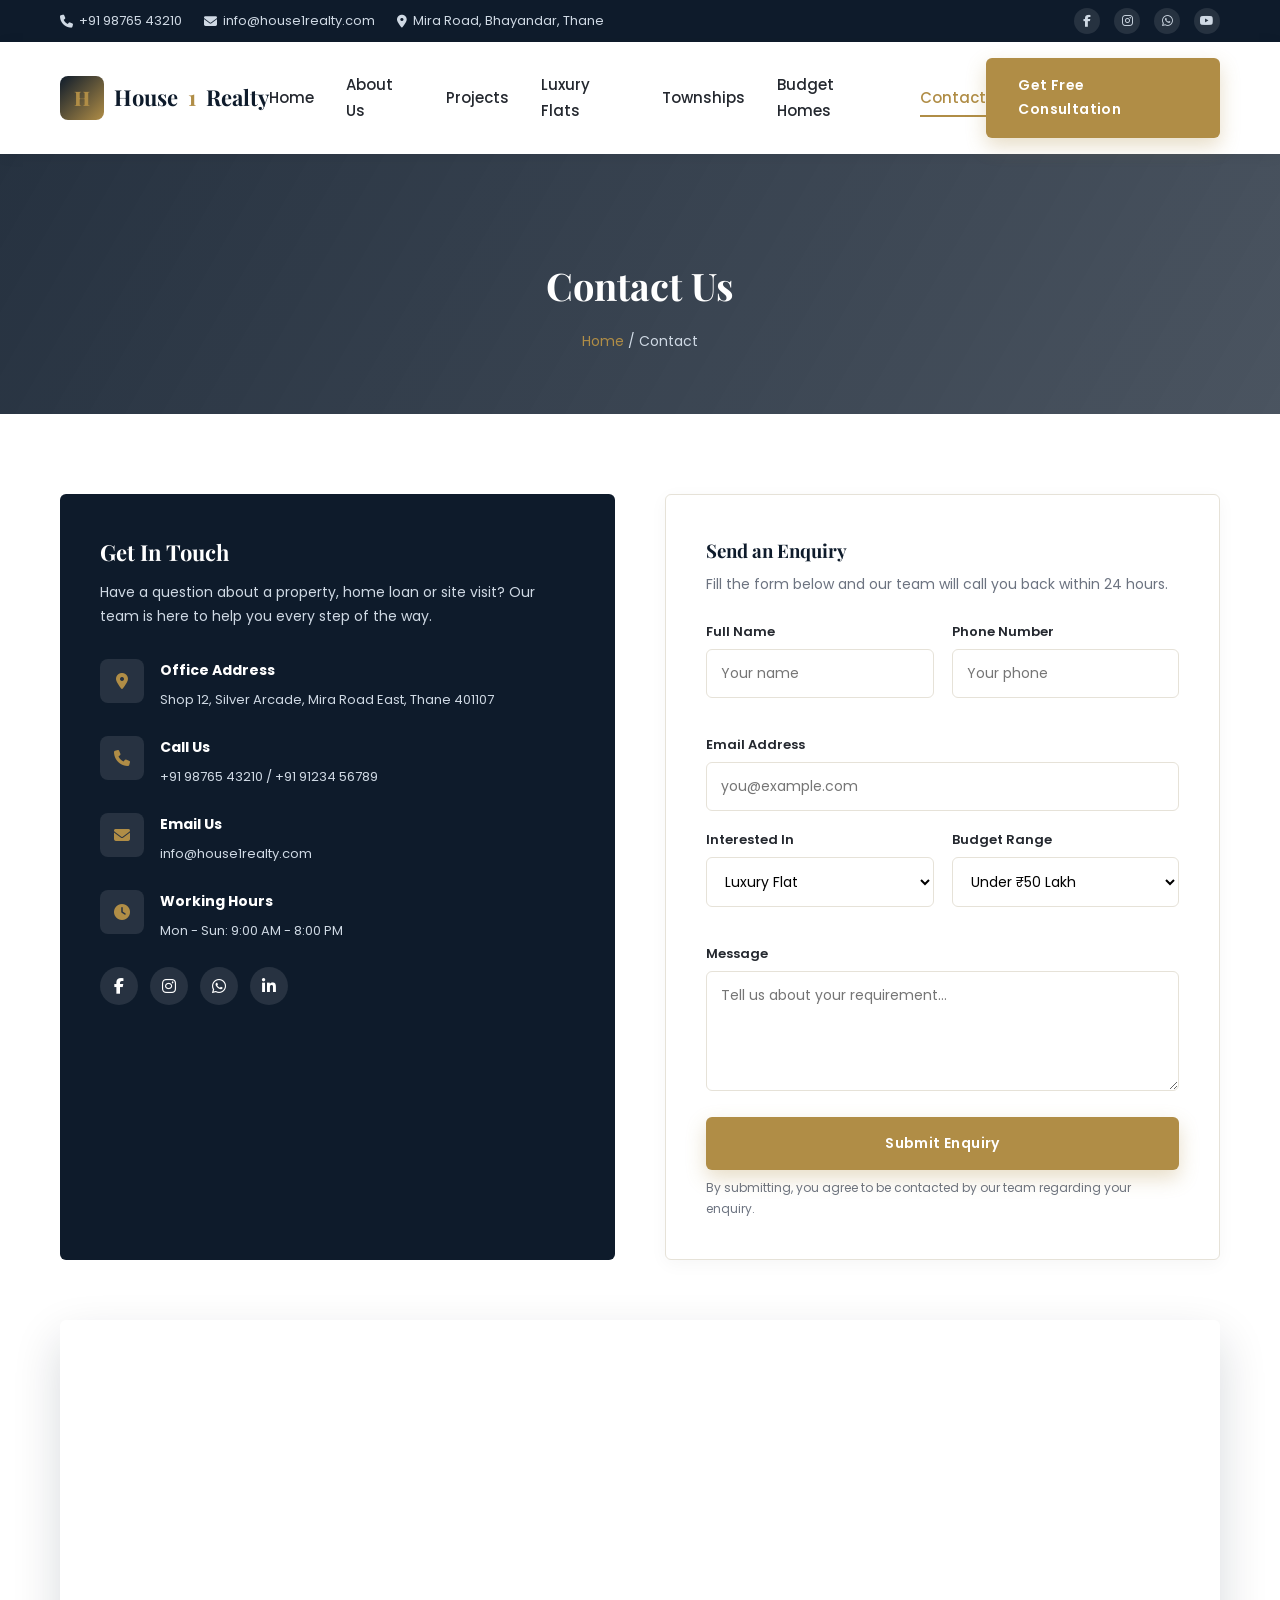
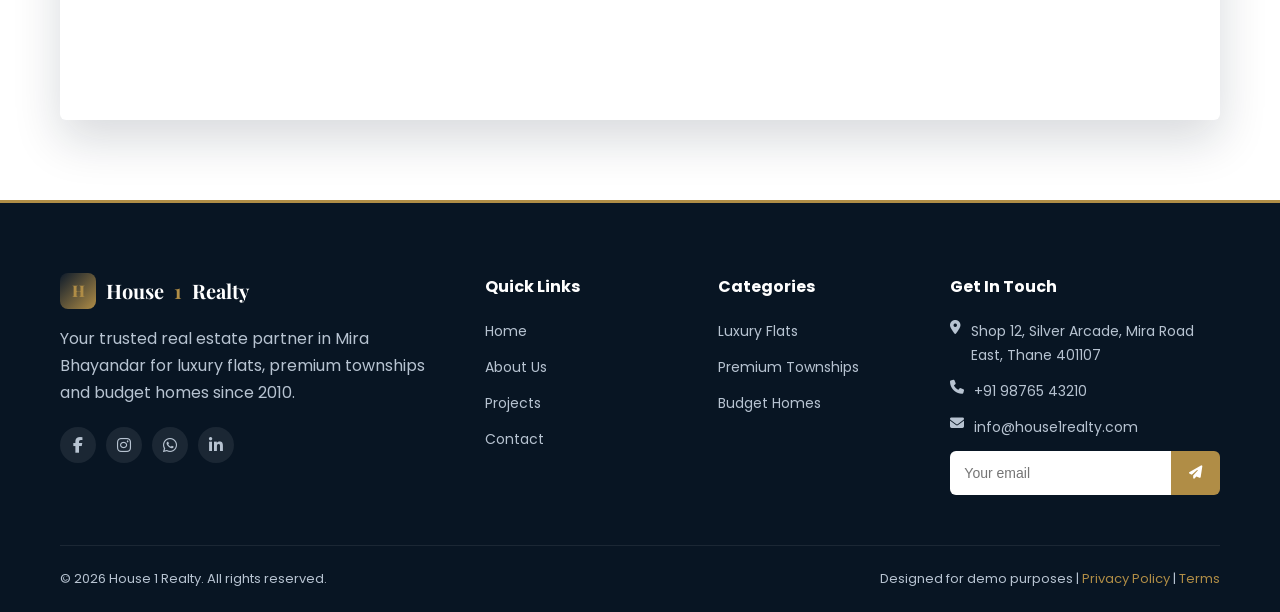
<file: contact.html>
<!DOCTYPE html>
<html lang="en">
<head>
<meta charset="UTF-8">
<meta name="viewport" content="width=device-width, initial-scale=1.0">
<title>Contact Us | House 1 Realty</title>
<meta name="description" content="Get in touch with House 1 Realty for luxury flats, premium townships and budget homes in Mira Bhayandar.">
<link rel="preconnect" href="https://fonts.googleapis.com">
<link rel="preconnect" href="https://fonts.gstatic.com" crossorigin>
<link href="https://fonts.googleapis.com/css2?family=Poppins:wght@400;500;600;700;800&family=Playfair+Display:wght@600;700;800&display=swap" rel="stylesheet">
<link rel="stylesheet" href="https://cdnjs.cloudflare.com/ajax/libs/font-awesome/6.5.1/css/all.min.css">
<link rel="icon" type="image/svg+xml" href="images/favicon.svg">
<link rel="stylesheet" href="css/style.css">
</head>
<body>

<div class="topbar">
  <div class="container">
    <div class="topbar-left">
      <span><i class="fa-solid fa-phone"></i> +91 98765 43210</span>
      <span><i class="fa-solid fa-envelope"></i> info@house1realty.com</span>
      <span><i class="fa-solid fa-location-dot"></i> Mira Road, Bhayandar, Thane</span>
    </div>
    <div class="topbar-right">
      <a href="#"><i class="fa-brands fa-facebook-f"></i></a>
      <a href="#"><i class="fa-brands fa-instagram"></i></a>
      <a href="#"><i class="fa-brands fa-whatsapp"></i></a>
      <a href="#"><i class="fa-brands fa-youtube"></i></a>
    </div>
  </div>
</div>

<header class="header">
  <div class="container">
    <a href="index.html" class="logo">
      <span class="logo-mark">H</span>
      House<span> 1</span> Realty
    </a>
    <nav class="nav">
      <a href="index.html">Home</a>
      <a href="about.html">About Us</a>
      <a href="projects.html">Projects</a>
      <a href="projects.html#luxury">Luxury Flats</a>
      <a href="projects.html#township">Townships</a>
      <a href="projects.html#budget">Budget Homes</a>
      <a href="contact.html" class="active">Contact</a>
    </nav>
    <div class="header-cta">
      <a href="contact.html" class="btn btn-primary">Get Free Consultation</a>
      <button class="menu-toggle" aria-label="Toggle menu"><span></span><span></span><span></span></button>
    </div>
  </div>
</header>
<div class="nav-overlay"></div>

<section class="page-banner">
  <div class="container">
    <h1>Contact Us</h1>
    <div class="breadcrumb"><a href="index.html">Home</a> / Contact</div>
  </div>
</section>

<section class="section">
  <div class="container">
    <div class="contact-wrap">
      <div class="contact-info-card">
        <h3>Get In Touch</h3>
        <p>Have a question about a property, home loan or site visit? Our team is here to help you every step of the way.</p>

        <div class="contact-item">
          <div class="icon"><i class="fa-solid fa-location-dot"></i></div>
          <div><strong>Office Address</strong><span>Shop 12, Silver Arcade, Mira Road East, Thane 401107</span></div>
        </div>
        <div class="contact-item">
          <div class="icon"><i class="fa-solid fa-phone"></i></div>
          <div><strong>Call Us</strong><span>+91 98765 43210 / +91 91234 56789</span></div>
        </div>
        <div class="contact-item">
          <div class="icon"><i class="fa-solid fa-envelope"></i></div>
          <div><strong>Email Us</strong><span>info@house1realty.com</span></div>
        </div>
        <div class="contact-item">
          <div class="icon"><i class="fa-solid fa-clock"></i></div>
          <div><strong>Working Hours</strong><span>Mon - Sun: 9:00 AM - 8:00 PM</span></div>
        </div>

        <div class="contact-social">
          <a href="#"><i class="fa-brands fa-facebook-f"></i></a>
          <a href="#"><i class="fa-brands fa-instagram"></i></a>
          <a href="#"><i class="fa-brands fa-whatsapp"></i></a>
          <a href="#"><i class="fa-brands fa-linkedin-in"></i></a>
        </div>
      </div>

      <form class="contact-form" data-enquiry>
        <h3 style="color:var(--primary); margin-bottom:6px;">Send an Enquiry</h3>
        <p style="color:var(--muted); font-size:14px; margin-bottom:24px;">Fill the form below and our team will call you back within 24 hours.</p>

        <div class="form-row">
          <div class="form-group">
            <label>Full Name</label>
            <input type="text" placeholder="Your name" required>
          </div>
          <div class="form-group">
            <label>Phone Number</label>
            <input type="tel" placeholder="Your phone" required>
          </div>
        </div>

        <div class="form-group">
          <label>Email Address</label>
          <input type="email" placeholder="you@example.com" required>
        </div>

        <div class="form-row">
          <div class="form-group">
            <label>Interested In</label>
            <select>
              <option>Luxury Flat</option>
              <option>Premium Township</option>
              <option>Budget Home</option>
              <option>Commercial Property</option>
            </select>
          </div>
          <div class="form-group">
            <label>Budget Range</label>
            <select>
              <option>Under ₹50 Lakh</option>
              <option>₹50L - ₹1 Cr</option>
              <option>₹1 Cr - ₹2 Cr</option>
              <option>Above ₹2 Cr</option>
            </select>
          </div>
        </div>

        <div class="form-group">
          <label>Message</label>
          <textarea placeholder="Tell us about your requirement..."></textarea>
        </div>

        <button type="submit" class="btn btn-primary btn-block">Submit Enquiry</button>
        <p class="form-note">By submitting, you agree to be contacted by our team regarding your enquiry.</p>
      </form>
    </div>

    <div class="map-wrap">
      <iframe src="https://www.google.com/maps?q=Mira%20Road,%20Thane,%20Maharashtra&output=embed" allowfullscreen="" loading="lazy" referrerpolicy="no-referrer-when-downgrade"></iframe>
    </div>
  </div>
</section>

<footer class="footer">
  <div class="container">
    <div class="footer-grid">
      <div class="footer-col">
        <div class="footer-logo"><span class="logo-mark" style="width:36px;height:36px;font-size:16px;">H</span>House<span> 1</span> Realty</div>
        <p>Your trusted real estate partner in Mira Bhayandar for luxury flats, premium townships and budget homes since 2010.</p>
        <div class="footer-social">
          <a href="#"><i class="fa-brands fa-facebook-f"></i></a>
          <a href="#"><i class="fa-brands fa-instagram"></i></a>
          <a href="#"><i class="fa-brands fa-whatsapp"></i></a>
          <a href="#"><i class="fa-brands fa-linkedin-in"></i></a>
        </div>
      </div>
      <div class="footer-col">
        <h4>Quick Links</h4>
        <ul>
          <li><a href="index.html">Home</a></li>
          <li><a href="about.html">About Us</a></li>
          <li><a href="projects.html">Projects</a></li>
          <li><a href="contact.html">Contact</a></li>
        </ul>
      </div>
      <div class="footer-col">
        <h4>Categories</h4>
        <ul>
          <li><a href="projects.html#luxury">Luxury Flats</a></li>
          <li><a href="projects.html#township">Premium Townships</a></li>
          <li><a href="projects.html#budget">Budget Homes</a></li>
        </ul>
      </div>
      <div class="footer-col">
        <h4>Get In Touch</h4>
        <ul class="footer-contact">
          <li><i class="fa-solid fa-location-dot"></i> Shop 12, Silver Arcade, Mira Road East, Thane 401107</li>
          <li><i class="fa-solid fa-phone"></i> +91 98765 43210</li>
          <li><i class="fa-solid fa-envelope"></i> info@house1realty.com</li>
        </ul>
        <div class="newsletter">
          <input type="email" placeholder="Your email">
          <button><i class="fa-solid fa-paper-plane"></i></button>
        </div>
      </div>
    </div>
    <div class="footer-bottom">
      <span>&copy; 2026 House 1 Realty. All rights reserved.</span>
      <span>Designed for demo purposes | <a href="#">Privacy Policy</a> | <a href="#">Terms</a></span>
    </div>
  </div>
</footer>

<div class="back-top"><i class="fa-solid fa-arrow-up"></i></div>
<script src="js/script.js"></script>
</body>
</html>
</file>
<file: css/style.css>
/* =========================================================
   House 1 Realty - Core Stylesheet
   ========================================================= */
:root{
  --primary: #0e1b2b;
  --primary-light: #17293f;
  --accent: #b08d46;
  --accent-light: #cba968;
  --accent-dark: #8f7036;
  --light-bg: #f7f5f0;
  --white: #ffffff;
  --text: #24282f;
  --muted: #6c7380;
  --border: #e6e2d8;
  --radius: 6px;
  --shadow-sm: 0 4px 16px rgba(14,27,43,0.06);
  --shadow-md: 0 10px 28px rgba(14,27,43,0.1);
  --shadow-lg: 0 20px 48px rgba(14,27,43,0.16);
  --shadow: var(--shadow-lg);
  --ease: cubic-bezier(.22,.9,.3,1);
  --transition: all .35s var(--ease);
  --font-display: 'Playfair Display', 'Georgia', serif;
  --font-body: 'Poppins', Arial, Helvetica, sans-serif;
}

*{margin:0;padding:0;box-sizing:border-box;}

html{scroll-behavior:smooth; overflow-x:hidden;}

body{
  font-family: var(--font-body);
  color: var(--text);
  background: var(--white);
  line-height: 1.7;
  -webkit-font-smoothing:antialiased;
  overflow-x:hidden;
  width:100%;
}

h1, h2, h3, .logo, .footer-logo{
  font-family: var(--font-display);
}

img{max-width:100%;display:block;}
a{text-decoration:none;color:inherit;}
ul{list-style:none;}
button{font-family:inherit;cursor:pointer;border:none;}

::selection{background:var(--accent-light);color:var(--primary);}

::-webkit-scrollbar{width:10px;}
::-webkit-scrollbar-track{background:var(--light-bg);}
::-webkit-scrollbar-thumb{background:var(--accent);border-radius:10px;}
::-webkit-scrollbar-thumb:hover{background:var(--accent-dark);}

a:focus-visible, button:focus-visible, input:focus-visible,
select:focus-visible, textarea:focus-visible{
  outline:2px solid var(--accent);
  outline-offset:3px;
  border-radius:4px;
}

/* ---------- Scroll reveal ---------- */
.reveal{
  opacity:0;
  transform:translateY(28px);
  transition:opacity .7s var(--ease), transform .7s var(--ease);
}
.reveal.in-view{opacity:1;transform:translateY(0);}

.categories .reveal:nth-child(2), .project-grid .reveal:nth-child(2),
.testimonial-grid .reveal:nth-child(2), .team-grid .reveal:nth-child(2),
.stats-grid .reveal:nth-child(2){transition-delay:.08s;}
.categories .reveal:nth-child(3), .project-grid .reveal:nth-child(3),
.testimonial-grid .reveal:nth-child(3), .team-grid .reveal:nth-child(3),
.stats-grid .reveal:nth-child(3){transition-delay:.16s;}
.project-grid .reveal:nth-child(4), .team-grid .reveal:nth-child(4),
.stats-grid .reveal:nth-child(4){transition-delay:.24s;}
.project-grid .reveal:nth-child(5){transition-delay:.32s;}
.project-grid .reveal:nth-child(6){transition-delay:.4s;}

.container{
  width:100%;
  max-width:1200px;
  margin:0 auto;
  padding:0 20px;
}

.section{padding:80px 0;}
.section-light{background:var(--light-bg);}

.section-tag{
  color:var(--accent);
  text-transform:uppercase;
  letter-spacing:2.5px;
  font-weight:600;
  font-size:13px;
  display:flex;
  align-items:center;
  justify-content:center;
  gap:10px;
  margin-bottom:14px;
  text-align:center;
}
.section-tag::before, .section-tag::after{
  content:'';
  width:28px;height:1px;
  background:var(--accent);
  opacity:.6;
}
.hero-content .section-tag, .section-tag.align-left{justify-content:flex-start;}
.hero-content .section-tag::after, .section-tag.align-left::after{display:none;}

.section-title{
  font-size:clamp(28px, 3.2vw, 38px);
  font-weight:700;
  color:var(--primary);
  text-align:center;
  margin-bottom:12px;
  line-height:1.25;
}

.section-sub{
  text-align:center;
  color:var(--muted);
  max-width:620px;
  margin:0 auto 50px;
}

.btn{
  display:inline-flex;
  align-items:center;
  gap:8px;
  padding:14px 30px;
  border-radius:6px;
  font-weight:600;
  font-size:14px;
  letter-spacing:.4px;
  transition:var(--transition);
  cursor:pointer;
  border:2px solid transparent;
  position:relative;
}

.btn-primary{
  background:var(--accent);
  color:var(--white);
  box-shadow:0 8px 20px rgba(176,141,70,0.3);
}
.btn-primary:hover{background:var(--accent-dark); transform:translateY(-3px); box-shadow:0 14px 28px rgba(176,141,70,0.4);}

.btn-outline{
  background:transparent;
  border:2px solid rgba(255,255,255,0.5);
  color:var(--white);
}
.btn-outline:hover{background:var(--white); color:var(--primary); border-color:var(--white); transform:translateY(-3px);}

.btn-outline-dark{
  background:transparent;
  border:2px solid var(--primary);
  color:var(--primary);
}
.btn-outline-dark:hover{background:var(--primary); color:var(--white); transform:translateY(-3px);}

.btn-block{width:100%; justify-content:center;}

/* ---------- Top Bar ---------- */
.topbar{
  background:var(--primary);
  color:#cfd9e4;
  font-size:13px;
  padding:8px 0;
}
.topbar .container{
  display:flex;
  justify-content:space-between;
  align-items:center;
  flex-wrap:wrap;
  gap:8px;
}
.topbar-left{display:flex;gap:22px;flex-wrap:wrap;}
.topbar-left span{display:flex;align-items:center;gap:6px;}
.topbar-right{display:flex;gap:14px;}
.topbar-right a{
  width:26px;height:26px;border-radius:50%;
  background:rgba(255,255,255,0.1);
  display:flex;align-items:center;justify-content:center;
  font-size:12px;
  transition:var(--transition);
}
.topbar-right a:hover{background:var(--accent);}

/* ---------- Header ---------- */
.header{
  background:var(--white);
  box-shadow:0 2px 14px rgba(0,0,0,0.06);
  position:sticky;
  top:0;
  z-index:999;
  transition:var(--transition);
}
.header.scrolled{box-shadow:0 8px 24px rgba(14,27,43,0.1);}
.header .container{
  display:flex;
  align-items:center;
  justify-content:space-between;
  padding-top:16px;
  padding-bottom:16px;
  transition:var(--transition);
}
.header.scrolled .container{padding-top:10px;padding-bottom:10px;}
.logo{
  display:flex;
  align-items:center;
  gap:10px;
  font-weight:700;
  font-size:22px;
  color:var(--primary);
}
.logo span{color:var(--accent);}
.logo-mark{
  width:44px;height:44px;border-radius:8px;
  background:linear-gradient(135deg,var(--primary),var(--accent));
  display:flex;align-items:center;justify-content:center;
  color:#fff;font-size:20px;font-weight:800;
  font-family:var(--font-display);
  transition:var(--transition);
}
.nav{display:flex;align-items:center;gap:32px;}
.nav a{
  font-weight:500;
  font-size:15px;
  color:var(--text);
  position:relative;
  padding:6px 0;
  transition:var(--transition);
}
.nav a::after{
  content:'';
  position:absolute;bottom:0;left:0;
  width:0;height:2px;background:var(--accent);
  transition:var(--transition);
}
.nav a:hover, .nav a.active{color:var(--accent);}
.nav a:hover::after, .nav a.active::after{width:100%;}
.header-cta{display:flex;align-items:center;gap:16px;}
.menu-toggle{
  display:none;
  flex-direction:column;
  justify-content:center;
  gap:5px;
  background:none;
  width:30px;height:30px;
  z-index:1001;
  position:relative;
}
.menu-toggle span{
  width:26px;height:2px;background:var(--primary);border-radius:2px;
  transition:var(--transition);
}
.menu-toggle.open span:nth-child(1){transform:translateY(7px) rotate(45deg);}
.menu-toggle.open span:nth-child(2){opacity:0;}
.menu-toggle.open span:nth-child(3){transform:translateY(-7px) rotate(-45deg);}

.nav-overlay{
  position:fixed;
  inset:0;
  background:rgba(14,27,43,0.55);
  opacity:0;visibility:hidden;
  transition:var(--transition);
  z-index:997;
}
.nav-overlay.show{opacity:1;visibility:visible;}

/* ---------- Hero ---------- */
.hero{
  position:relative;
  min-height:640px;
  display:flex;
  align-items:center;
  background:
    linear-gradient(120deg, rgba(14,27,43,0.88), rgba(14,27,43,0.65)),
    url('https://images.unsplash.com/photo-1600585154340-be6161a56a0c?auto=format&fit=crop&w=1600&q=80') center/cover no-repeat;
  color:var(--white);
}
.hero-content{max-width:640px; animation:heroFadeUp .9s var(--ease) both;}
@keyframes heroFadeUp{
  from{opacity:0; transform:translateY(26px);}
  to{opacity:1; transform:translateY(0);}
}
.hero-content .section-tag{text-align:left;color:var(--accent);}
.hero-content h1{
  font-size:48px;
  font-weight:800;
  line-height:1.2;
  margin-bottom:18px;
}
.hero-content h1 em{color:var(--accent);font-style:normal;}
.hero-content p{
  font-size:17px;
  color:#dfe6ee;
  margin-bottom:30px;
  max-width:540px;
}
.hero-buttons{display:flex;gap:16px;margin-bottom:46px;flex-wrap:wrap;}
.hero-stats{display:flex;gap:36px;flex-wrap:wrap;}
.hero-stats div{padding-left:18px;border-left:2px solid rgba(176,141,70,0.4);}
.hero-stats div:first-child{padding-left:0;border-left:none;}
.hero-stats div strong{
  display:block;font-size:28px;color:var(--accent);font-weight:800;font-family:var(--font-display);
}
.hero-stats div span{font-size:13px;color:#cfd9e4;}

/* Hero search card */
.search-card{
  background:var(--white);
  border-radius:var(--radius);
  box-shadow:var(--shadow);
  padding:26px;
  margin-top:-60px;
  position:relative;
  z-index:5;
}
.search-card form{
  display:grid;
  grid-template-columns:repeat(4,1fr) auto;
  gap:14px;
}
.search-card label{
  font-size:12px;
  font-weight:600;
  text-transform:uppercase;
  color:var(--muted);
  margin-bottom:6px;
  display:block;
}
.search-card select, .search-card input{
  width:100%;
  padding:12px 14px;
  border:1px solid var(--border);
  border-radius:6px;
  font-size:14px;
  color:var(--text);
  background:var(--white);
  transition:var(--transition);
}
.search-card select:focus, .search-card input:focus{
  border-color:var(--accent);
  box-shadow:0 0 0 4px rgba(176,141,70,0.14);
  outline:none;
}
.search-card button{
  align-self:end;
  padding:13px 26px;
  background:var(--accent);
  color:#fff;
  border-radius:6px;
  font-weight:600;
  white-space:nowrap;
  transition:var(--transition);
  box-shadow:0 8px 20px rgba(176,141,70,0.3);
}
.search-card button:hover{background:var(--accent-dark); transform:translateY(-2px);}

/* ---------- Category Cards ---------- */
.categories{display:grid;grid-template-columns:repeat(3,1fr);gap:30px;}
.cat-card{
  background:var(--white);
  border:1px solid var(--border);
  border-top:3px solid transparent;
  border-radius:var(--radius);
  padding:36px 28px;
  text-align:center;
  transition:var(--transition);
  box-shadow:var(--shadow-sm);
}
.cat-card:hover{transform:translateY(-8px); box-shadow:var(--shadow-lg); border-top-color:var(--accent);}
.cat-icon{
  width:70px;height:70px;border-radius:50%;
  background:linear-gradient(135deg,var(--primary),var(--accent));
  color:#fff;font-size:28px;
  display:flex;align-items:center;justify-content:center;
  margin:0 auto 20px;
  transition:var(--transition);
}
.cat-card:hover .cat-icon{transform:scale(1.08) rotate(-4deg);}
.cat-card h3{font-size:20px;color:var(--primary);margin-bottom:10px;}
.cat-card p{color:var(--muted);font-size:14px;margin-bottom:18px;}
.cat-card .cat-link{color:var(--accent);font-weight:600;font-size:14px;display:inline-flex;align-items:center;gap:6px;}
.cat-card .cat-link i{transition:var(--transition);}
.cat-card .cat-link:hover i{transform:translateX(4px);}

/* ---------- Property / Project Cards ---------- */
.filter-bar{
  display:flex;
  justify-content:center;
  gap:12px;
  flex-wrap:wrap;
  margin-bottom:40px;
}
.filter-bar button{
  padding:10px 22px;
  border-radius:30px;
  border:1px solid var(--border);
  background:var(--white);
  font-size:14px;
  font-weight:600;
  color:var(--text);
  transition:var(--transition);
}
.filter-bar button.active, .filter-bar button:hover{
  background:var(--primary);
  color:var(--white);
  border-color:var(--primary);
}

.project-grid{
  display:grid;
  grid-template-columns:repeat(3,1fr);
  gap:30px;
}
.project-card{
  background:var(--white);
  border-radius:var(--radius);
  overflow:hidden;
  box-shadow:var(--shadow-sm);
  transition:var(--transition);
  border:1px solid var(--border);
}
.project-card:hover{transform:translateY(-6px); box-shadow:var(--shadow-lg); border-color:transparent;}
.project-img{position:relative;height:220px;overflow:hidden;}
.project-img::after{
  content:'';
  position:absolute;inset:0;
  background:linear-gradient(180deg, rgba(14,27,43,0) 50%, rgba(14,27,43,0.55) 100%);
  opacity:0;transition:var(--transition);
}
.project-card:hover .project-img::after{opacity:1;}
.project-img img{width:100%;height:100%;object-fit:cover;transition:transform .5s var(--ease);}
.project-card:hover .project-img img{transform:scale(1.08);}
.project-badge{
  position:absolute;top:14px;left:14px;
  background:var(--accent);
  color:#fff;font-size:12px;font-weight:700;
  padding:5px 12px;border-radius:4px;
  text-transform:uppercase;
  letter-spacing:.5px;
  z-index:2;
}
.project-price{
  position:absolute;bottom:14px;right:14px;
  background:rgba(14,27,43,0.92);
  color:#fff;font-size:13px;font-weight:600;
  padding:6px 12px;border-radius:4px;
  z-index:2;
}
.project-body{padding:22px;}
.project-body h3{font-size:19px;color:var(--primary);margin-bottom:6px;transition:var(--transition);}
.project-card:hover .project-body h3{color:var(--accent-dark);}
.project-loc{
  font-size:13px;color:var(--muted);margin-bottom:14px;
  display:flex;align-items:center;gap:6px;
}
.project-loc i{color:var(--accent);}
.project-specs{
  display:flex;
  justify-content:space-between;
  border-top:1px solid var(--border);
  padding-top:14px;
  font-size:13px;
  color:var(--muted);
}
.project-specs strong{display:block;color:var(--text);font-size:14px;}

/* ---------- Why Choose Us ---------- */
.why-grid{
  display:grid;
  grid-template-columns:1fr 1fr;
  gap:60px;
  align-items:center;
}
.why-img{border-radius:var(--radius);overflow:hidden;box-shadow:var(--shadow);}
.why-list{display:grid;gap:22px;margin-top:28px;}
.why-item{display:flex;gap:16px;}
.why-item .icon{
  width:50px;height:50px;min-width:50px;border-radius:10px;
  background:rgba(201,151,44,0.12);
  color:var(--accent);
  display:flex;align-items:center;justify-content:center;
  font-size:20px;
}
.why-item h4{color:var(--primary);margin-bottom:4px;font-size:16px;}
.why-item p{color:var(--muted);font-size:14px;}

/* ---------- Stats strip ---------- */
.stats-strip{
  background:linear-gradient(120deg,var(--primary),var(--primary-light));
  color:#fff;
  padding:50px 0;
}
.stats-grid{
  display:grid;
  grid-template-columns:repeat(4,1fr);
  text-align:center;
  gap:20px;
}
.stats-grid > div{
  padding:0 20px;
  border-right:1px solid rgba(255,255,255,0.12);
}
.stats-grid > div:last-child{border-right:none;}
.stats-grid strong{
  display:block;font-size:clamp(28px,4vw,38px);color:var(--accent);
  font-weight:800;font-family:var(--font-display);margin-bottom:4px;
}
.stats-grid span{font-size:14px;color:#cfd9e4;letter-spacing:.3px;}

/* ---------- Testimonials ---------- */
.testimonial-grid{
  display:grid;
  grid-template-columns:repeat(3,1fr);
  gap:30px;
}
.testimonial-card{
  background:var(--white);
  border-radius:var(--radius);
  padding:34px 30px;
  box-shadow:var(--shadow-sm);
  border:1px solid var(--border);
  position:relative;
  transition:var(--transition);
}
.testimonial-card:hover{box-shadow:var(--shadow-md); transform:translateY(-4px);}
.testimonial-card::before{
  content:'\201C';
  position:absolute;top:10px;right:22px;
  font-family:var(--font-display);
  font-size:60px;
  color:var(--accent-light);
  opacity:.35;
  line-height:1;
}
.testimonial-stars{color:var(--accent);margin-bottom:14px;font-size:14px;}
.testimonial-card p{color:var(--muted);font-size:14px;margin-bottom:20px;font-style:italic;}
.testimonial-user{display:flex;align-items:center;gap:12px;}
.avatar{
  width:46px;height:46px;border-radius:50%;
  background:linear-gradient(135deg,var(--primary),var(--accent));
  color:#fff;display:flex;align-items:center;justify-content:center;
  font-weight:700;
}
.testimonial-user strong{display:block;font-size:14px;color:var(--text);}
.testimonial-user span{font-size:12px;color:var(--muted);}

/* ---------- CTA band ---------- */
.cta-band{
  background:
    linear-gradient(120deg, rgba(14,27,43,0.92), rgba(14,27,43,0.8)),
    url('https://images.unsplash.com/photo-1487958449943-2429e8be8625?auto=format&fit=crop&w=1600&q=80') center/cover;
  color:#fff;
  text-align:center;
  padding:80px 0;
}
.cta-band h2{font-size:32px;margin-bottom:14px;}
.cta-band p{color:#dfe6ee;max-width:560px;margin:0 auto 30px;}
.cta-buttons{display:flex;justify-content:center;gap:16px;flex-wrap:wrap;}

/* ---------- Contact ---------- */
.contact-wrap{
  display:grid;
  grid-template-columns:1fr 1fr;
  gap:50px;
}
.contact-info-card{
  background:var(--primary);
  color:#fff;
  border-radius:var(--radius);
  padding:40px;
}
.contact-info-card h3{font-size:22px;margin-bottom:10px;}
.contact-info-card p{color:#cfd9e4;margin-bottom:30px;font-size:14px;}
.contact-item{display:flex;gap:16px;margin-bottom:24px;}
.contact-item .icon{
  width:44px;height:44px;min-width:44px;border-radius:8px;
  background:rgba(255,255,255,0.1);
  display:flex;align-items:center;justify-content:center;
  color:var(--accent);
}
.contact-item strong{display:block;font-size:14px;margin-bottom:2px;}
.contact-item span{font-size:13px;color:#cfd9e4;}
.contact-social{display:flex;gap:12px;margin-top:20px;}
.contact-social a{
  width:38px;height:38px;border-radius:50%;
  background:rgba(255,255,255,0.1);
  display:flex;align-items:center;justify-content:center;
  transition:var(--transition);
}
.contact-social a:hover{background:var(--accent);}

.contact-form{
  background:var(--white);
  border:1px solid var(--border);
  border-radius:var(--radius);
  padding:40px;
  box-shadow:0 4px 18px rgba(0,0,0,0.04);
}
.form-row{display:grid;grid-template-columns:1fr 1fr;gap:18px;margin-bottom:18px;}
.form-group{margin-bottom:18px;}
.form-group label{
  display:block;font-size:13px;font-weight:600;color:var(--text);margin-bottom:6px;
}
.form-group input, .form-group select, .form-group textarea{
  width:100%;
  padding:13px 14px;
  border:1px solid var(--border);
  border-radius:6px;
  font-size:14px;
  font-family:inherit;
  transition:var(--transition);
  background:var(--white);
}
.form-group input:focus, .form-group select:focus, .form-group textarea:focus{
  border-color:var(--accent);
  box-shadow:0 0 0 4px rgba(176,141,70,0.14);
  outline:none;
}
.form-group textarea{resize:vertical;min-height:120px;}
.form-note{font-size:12px;color:var(--muted);margin-top:8px;}

.map-wrap{margin-top:60px;border-radius:var(--radius);overflow:hidden;box-shadow:var(--shadow);}
.map-wrap iframe{width:100%;height:400px;border:0;display:block;}

/* ---------- Page banner (inner pages) ---------- */
.page-banner{
  background:
    linear-gradient(120deg, rgba(14,27,43,0.9), rgba(14,27,43,0.75)),
    url('https://images.unsplash.com/photo-1523217582562-09d0def993a6?auto=format&fit=crop&w=1600&q=80') center/cover;
  color:#fff;
  padding:100px 0 60px;
  text-align:center;
}
.page-banner h1{font-size:38px;margin-bottom:12px;}
.breadcrumb{font-size:14px;color:#cfd9e4;}
.breadcrumb a{color:var(--accent);}

/* ---------- About ---------- */
.about-grid{
  display:grid;
  grid-template-columns:1fr 1fr;
  gap:60px;
  align-items:center;
}
.about-imgs{position:relative;}
.about-imgs img{border-radius:var(--radius);}
.about-imgs .img-main{width:100%;height:420px;object-fit:cover;}
.about-imgs .img-float{
  position:absolute;
  width:200px;height:160px;object-fit:cover;
  bottom:-30px;right:-30px;
  border:6px solid #fff;
  box-shadow:var(--shadow);
}
.about-badge{
  position:absolute;top:-24px;left:-24px;
  background:var(--accent);
  color:#fff;
  padding:20px;
  border-radius:var(--radius);
  text-align:center;
  box-shadow:var(--shadow);
}
.about-badge strong{display:block;font-size:30px;font-weight:800;}
.about-badge span{font-size:12px;}

.team-grid{
  display:grid;
  grid-template-columns:repeat(4,1fr);
  gap:26px;
}
.team-card{
  background:var(--white);
  border:1px solid var(--border);
  border-radius:var(--radius);
  overflow:hidden;
  text-align:center;
  transition:var(--transition);
}
.team-card:hover{box-shadow:var(--shadow); transform:translateY(-6px);}
.team-card img{height:230px;width:100%;object-fit:cover;}
.team-card .team-body{padding:18px;}
.team-card h4{color:var(--primary);font-size:16px;margin-bottom:4px;}
.team-card span{font-size:13px;color:var(--accent);}

/* ---------- Footer ---------- */
.footer{
  background:#081523;
  color:#b7c3d1;
  padding-top:70px;
  position:relative;
  border-top:3px solid var(--accent);
}
.footer-grid{
  display:grid;
  grid-template-columns:2fr 1fr 1fr 1.4fr;
  gap:40px;
  padding-bottom:50px;
  border-bottom:1px solid rgba(255,255,255,0.08);
}
.footer-logo{
  display:flex;align-items:center;gap:10px;
  font-size:20px;font-weight:700;color:#fff;margin-bottom:16px;
}
.footer-logo span{color:var(--accent);}
.footer-col h4{color:#fff;font-size:16px;margin-bottom:20px;}
.footer-col ul li{margin-bottom:12px;font-size:14px;}
.footer-col ul li a:hover{color:var(--accent);}
.footer-social{display:flex;gap:10px;margin-top:20px;}
.footer-social a{
  width:36px;height:36px;border-radius:50%;
  background:rgba(255,255,255,0.08);
  display:flex;align-items:center;justify-content:center;
  transition:var(--transition);
}
.footer-social a:hover{background:var(--accent);}
.footer-contact li{display:flex;gap:10px;margin-bottom:16px;font-size:14px;}
.newsletter{display:flex;margin-top:10px;}
.newsletter input{
  flex:1;padding:12px 14px;border:none;border-radius:6px 0 0 6px;font-size:14px;
}
.newsletter button{
  padding:12px 18px;background:var(--accent);color:#fff;border-radius:0 6px 6px 0;font-weight:600;
}
.footer-bottom{
  padding:22px 0;
  display:flex;justify-content:space-between;
  font-size:13px;
  flex-wrap:wrap;
  gap:10px;
}
.footer-bottom a{color:var(--accent);}

/* ---------- Back to top ---------- */
.back-top{
  position:fixed;
  bottom:28px;right:28px;
  width:48px;height:48px;
  background:var(--primary);
  color:var(--accent);
  border:1px solid var(--accent);
  border-radius:50%;
  display:flex;align-items:center;justify-content:center;
  box-shadow:var(--shadow-md);
  opacity:0;visibility:hidden;
  transform:translateY(10px);
  transition:var(--transition);
  z-index:998;
  font-size:16px;
  cursor:pointer;
}
.back-top:hover{background:var(--accent); color:#fff; transform:translateY(-3px);}
.back-top.show{opacity:1;visibility:visible;transform:translateY(0);}

/* ---------- Responsive ---------- */
@media (max-width:1024px){
  .categories{grid-template-columns:repeat(2,1fr);}
  .project-grid{grid-template-columns:repeat(2,1fr);}
  .why-grid, .about-grid, .contact-wrap{grid-template-columns:1fr;}
  .stats-grid{grid-template-columns:repeat(2,1fr);}
  .team-grid{grid-template-columns:repeat(2,1fr);}
  .footer-grid{grid-template-columns:1fr 1fr;}
  .search-card form{grid-template-columns:1fr 1fr;}
  .search-card form button{grid-column:1 / -1;}
}

@media (max-width:768px){
  .nav{
    position:fixed;
    top:0;right:-100%;
    width:78%;
    max-width:320px;
    height:100vh;
    background:var(--white);
    flex-direction:column;
    padding:100px 30px;
    align-items:flex-start;
    gap:24px;
    transition:right .4s var(--ease);
    box-shadow:-8px 0 30px rgba(0,0,0,0.15);
    z-index:1000;
  }
  .nav.open{right:0;}
  .nav a{font-size:16px;width:100%;}
  .menu-toggle{display:flex;}
  .header-cta .btn{display:none;}
  .hero-content h1{font-size:34px;}
  .hero-stats{gap:24px;}
  .search-card form{grid-template-columns:1fr;}
  .categories{grid-template-columns:1fr;}
  .project-grid{grid-template-columns:1fr;}
  .testimonial-grid{grid-template-columns:1fr;}
  .stats-grid{grid-template-columns:1fr 1fr; row-gap:30px;}
  .stats-grid > div{border-right:none;}
  .stats-grid > div:nth-child(odd){border-right:1px solid rgba(255,255,255,0.12);}
  .team-grid{grid-template-columns:1fr;}
  .footer-grid{grid-template-columns:1fr;}
  .form-row{grid-template-columns:1fr;}
  .about-imgs .img-float{display:none;}
  .topbar-left span:nth-child(3){display:none;}
  .hero-stats div{padding-left:14px;}
  .about-badge{top:-18px;left:12px;padding:14px 18px;}
  .about-badge strong{font-size:24px;}
  .contact-form, .contact-info-card{padding:28px;}
  .page-banner{padding:80px 0 50px;}
  .map-wrap iframe{height:300px;}
  .filter-bar button{padding:11px 20px;}
  .section{padding:60px 0;}
}

@media (max-width:480px){
  .topbar-left{gap:12px;}
  .topbar-left span:nth-child(2){display:none;}
  .hero{min-height:560px;}
  .hero-content h1{font-size:28px;}
  .hero-content p{font-size:15px;}
  .hero-buttons{flex-direction:column;align-items:stretch;}
  .hero-buttons .btn{justify-content:center;}
  .hero-stats{gap:16px 20px;}
  .hero-stats div{padding-left:12px;}
  .hero-stats div strong{font-size:22px;}
  .search-card{padding:18px;margin-top:-40px;}
  .cta-buttons{flex-direction:column;align-items:stretch;}
  .cta-buttons .btn{justify-content:center;}
  .section-title{font-size:26px;}
  .about-badge{position:static;display:inline-block;margin-bottom:16px;}
  .team-grid, .footer-grid{gap:20px;}
  .back-top{width:42px;height:42px;bottom:18px;right:18px;font-size:14px;}
  .project-specs{flex-wrap:wrap;gap:10px;}
}
</file>
